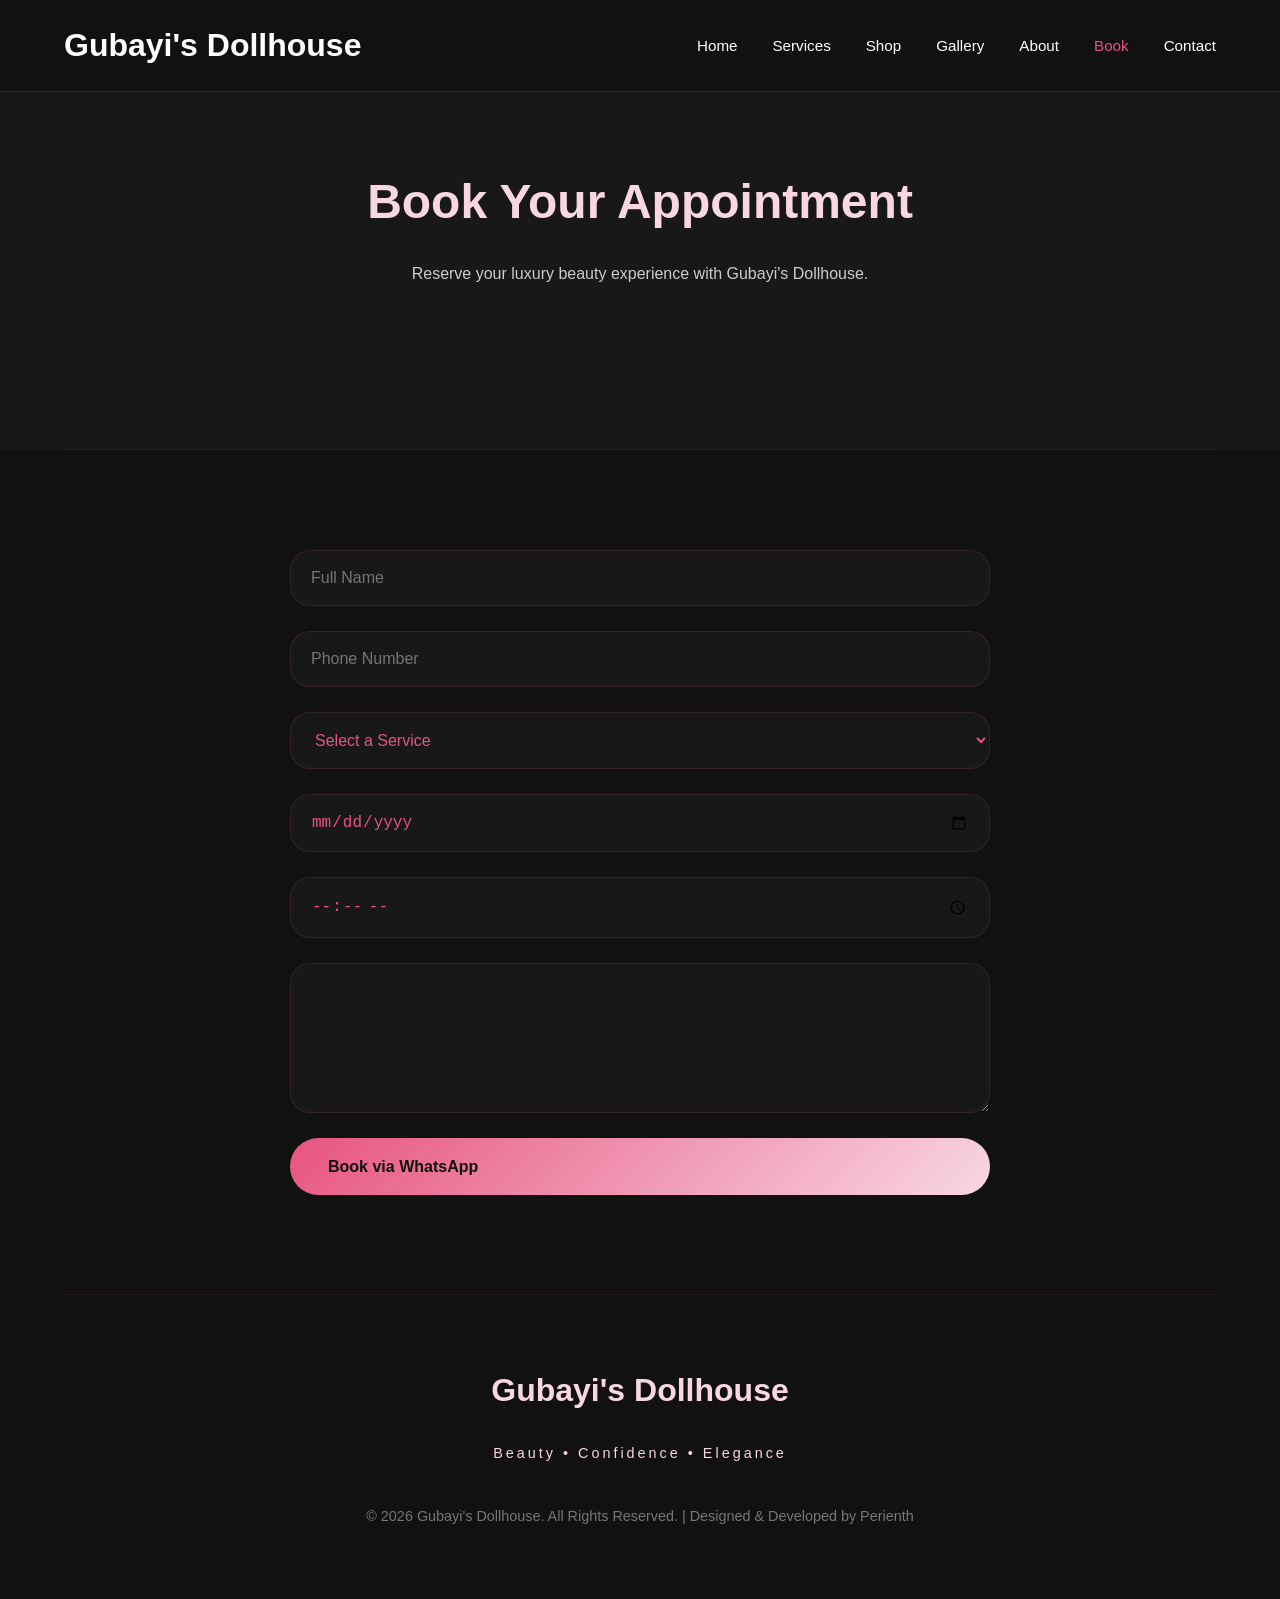
<file: booking.html>
<!DOCTYPE html>
<html lang="en">
<head>
    <meta charset="UTF-8">
    <meta name="viewport" content="width=device-width, initial-scale=1.0">
    <title>Book Appointment | Gubayi's Dollhouse</title>
    <link rel="stylesheet" href="style.css">
</head>
<body>

<header>
    <div class="container">

        <h1 class="logo">Gubayi's Dollhouse</h1>

        <nav>
            <ul>
                <li><a href="index.html">Home</a></li>
                <li><a href="services.html">Services</a></li>
                <li><a href="shop.html">Shop</a></li>
                <li><a href="gallery.html">Gallery</a></li>
                <li><a href="about.html">About</a></li>
                <li><a href="booking.html" class="active">Book</a></li>
                <li><a href="contact.html">Contact</a></li>
            </ul>
        </nav>

    </div>
</header>

<section class="page-hero">
    <div class="container">
        <h2>Book Your Appointment</h2>
        <p>
            Reserve your luxury beauty experience with Gubayi's Dollhouse.
        </p>
    </div>
</section>

<section id="booking-page">
    <div class="container">

        <div class="booking-form">

            <input type="text" placeholder="Full Name">

            <input type="tel" placeholder="Phone Number">

            <select>
                <option>Select a Service</option>
                <option>Wig Installation</option>
                <option>Wash</option>
                <option>Wig Revamp</option>
                <option>Customization</option>
                <option>Wig Making</option>
                <option>Artificial Dreadlocks</option>
                <option>Sew-In</option>
                <option>Ponytail</option>
                <option>Eyelashes</option>
                <option>Lenses</option>
                <option>Glitter Roses</option>
            </select>

            <input type="date">

            <input type="time">

            <textarea
                rows="5"
                placeholder="Additional Notes">
            </textarea>

            <a href="https://wa.me/27664557536"
               class="btn"
               target="_blank">
               Book via WhatsApp
            </a>

        </div>

    </div>
</section>

<footer>
    <div class="container">

        <h3>Gubayi's Dollhouse</h3>

        <p class="signature">
            Beauty • Confidence • Elegance
        </p>

        <p class="copyright">
            © 2026 Gubayi's Dollhouse.
            All Rights Reserved.
            | Designed & Developed by Perienth
        </p>

    </div>
</footer>

</body>
</html>
</file>
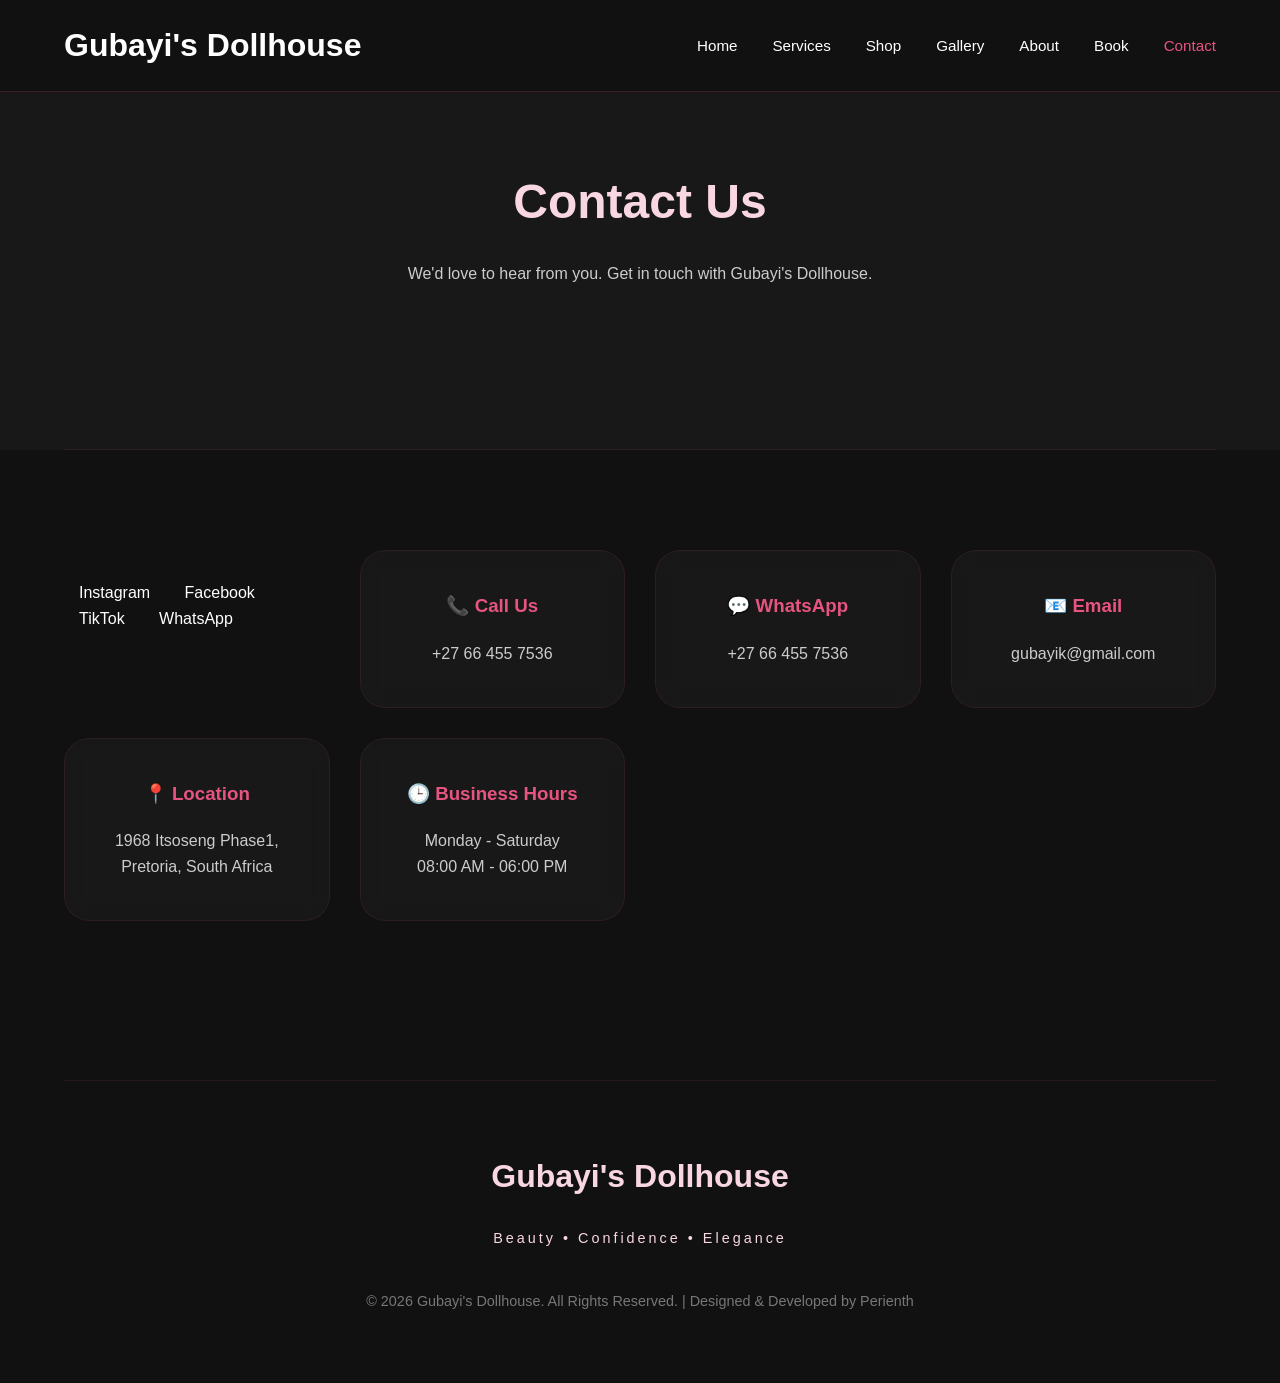
<file: contact.html>
<!DOCTYPE html>
<html lang="en">
<head>
    <meta charset="UTF-8">
    <meta name="viewport" content="width=device-width, initial-scale=1.0">
    <title>Contact Us | Gubayi's Dollhouse</title>
    <link rel="stylesheet" href="style.css">
</head>
<body>

<header>
    <div class="container">

        <h1 class="logo">Gubayi's Dollhouse</h1>

        <nav>
            <ul>
                <li><a href="index.html">Home</a></li>
                <li><a href="services.html">Services</a></li>
                <li><a href="shop.html">Shop</a></li>
                <li><a href="gallery.html">Gallery</a></li>
                <li><a href="about.html">About</a></li>
                <li><a href="booking.html">Book</a></li>
                <li><a href="contact.html" class="active">Contact</a></li>
            </ul>
        </nav>

    </div>
</header>

<section class="page-hero">
    <div class="container">
        <h2>Contact Us</h2>
        <p>
            We'd love to hear from you. Get in touch with Gubayi's Dollhouse.
        </p>
    </div>
</section>

<section id="contact-page">
    <div class="container">

        <div class="contact-grid">

            <div class="social-links">

    <a href="#">Instagram</a>

    <a href="#">Facebook</a>

    <a href="#">TikTok</a>

    <a href="https://wa.me/27664557536"
       target="_blank">
       WhatsApp
    </a>

</div>

            <div class="contact-card">
                <h3>📞 Call Us</h3>
                <p>+27 66 455 7536</p>
            </div>

            <div class="contact-card">
                <h3>💬 WhatsApp</h3>
                <p>+27 66 455 7536</p>
            </div>

            <div class="contact-card">
                <h3>📧 Email</h3>
                <p>gubayik@gmail.com</p>
            </div>

            <div class="contact-card">
                <h3>📍 Location</h3>
                <p>1968 Itsoseng Phase1, Pretoria, South Africa</p>
            </div>

            <div class="contact-card">
                <h3>🕒 Business Hours</h3>
                <p>Monday - Saturday</p>
                <p>08:00 AM - 06:00 PM</p>
            </div>

        </div>

    </div>
</section>

<footer>
    <div class="container">

        <h3>Gubayi's Dollhouse</h3>

        <p class="signature">
            Beauty • Confidence • Elegance
        </p>

        <p class="copyright">
            © 2026 Gubayi's Dollhouse.
            All Rights Reserved.
            | Designed & Developed by Perienth
        </p>

    </div>
</footer>

</body>
</html>
</file>
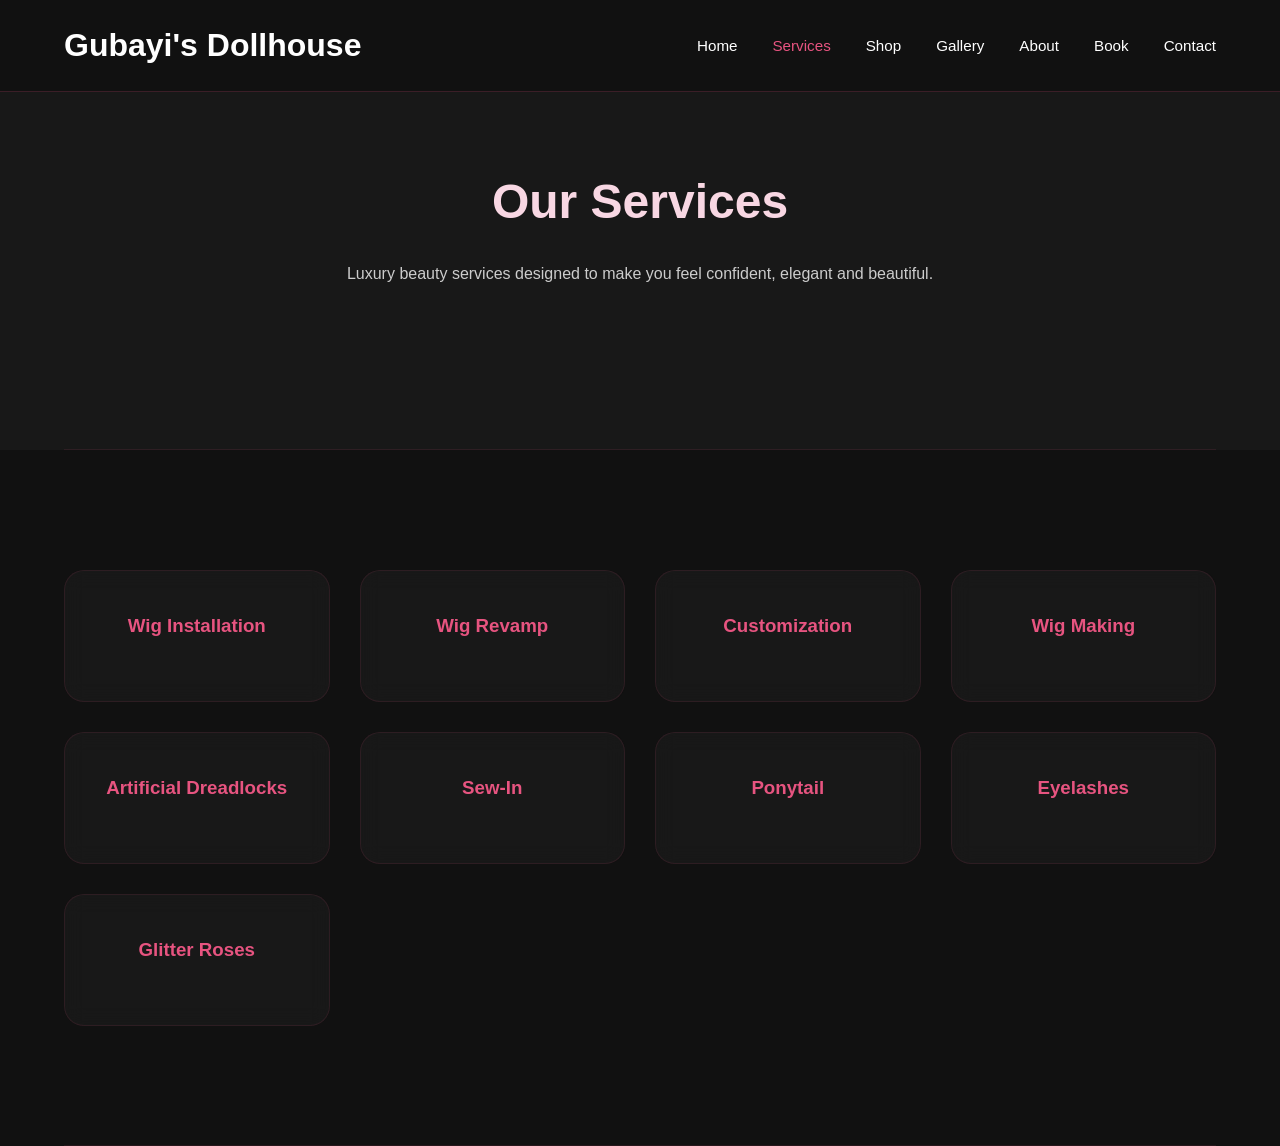
<file: services.html>
<!DOCTYPE html>
<html lang="en">
<head>
    <meta charset="UTF-8">
    <meta name="viewport" content="width=device-width, initial-scale=1.0">
    <title>Services | Gubayi's Dollhouse</title>
    <link rel="stylesheet" href="style.css">
</head>
<body>

<header>
    <div class="container">

        <h1 class="logo">Gubayi's Dollhouse</h1>

        <nav>
            <ul>
                <li><a href="index.html">Home</a></li>
                <li><a href="services.html" class="active">Services</a></li>
                <li><a href="shop.html">Shop</a></li>
                <li><a href="gallery.html">Gallery</a></li>
                <li><a href="about.html">About</a></li>
                <li><a href="booking.html">Book</a></li>
                <li><a href="contact.html">Contact</a></li>
            </ul>
        </nav>

    </div>
</header>

<section class="page-hero">
    <div class="container">

        <h2>Our Services</h2>
        <p>
            Luxury beauty services designed to make you feel
            confident, elegant and beautiful.
        </p>

    </div>
</section>

<section id="all-services">
    <div class="container">

        <div class="services-grid">

            <div class="service-card">
                <h3>Wig Installation</h3>
            </div>

            <div class="service-card">
                <h3>Wig Revamp</h3>
            </div>

            <div class="service-card">
                <h3>Customization</h3>
            </div>

            <div class="service-card">
                <h3>Wig Making</h3>
            </div>

            <div class="service-card">
                <h3>Artificial Dreadlocks</h3>
            </div>

            <div class="service-card">
                <h3>Sew-In</h3>
            </div>

            <div class="service-card">
                <h3>Ponytail</h3>
            </div>

            <div class="service-card">
                <h3>Eyelashes</h3>
            </div>

            <div class="service-card">
                <h3>Glitter Roses</h3>
            </div>

        </div>

    </div>
</section>

</body>
</html>
</file>
<file: style.css>
/* Reset */
* {
    margin: 0;
    padding: 0;
    box-sizing: border-box;
}

html {
    scroll-behavior: smooth;
}

/* Colors */
:root {
    --black: #111111;
    --pink: #E75480;
    --light-pink: #F8D7E3;
    --white: #FFFFFF;
}

/* General */
body {
    font-family: 'Segoe UI', Tahoma, Geneva, Verdana, sans-serif;
    background-color: var(--black);
    color: var(--white);
    line-height: 1.6;
    overflow-x: hidden;
}

.container {
    width: 90%;
    max-width: 1200px;
    margin: 0 auto;
}

/* Header */
header {
    width: 100%;
    padding: 20px 0;
    position: fixed;
    top: 0;
    left: 0;
    background: rgba(17, 17, 17, 0.85);
    backdrop-filter: blur(10px);
    z-index: 1000;
    border-bottom: 1px solid rgba(231, 84, 128, 0.2);
}

header .container {
    display: flex;
    justify-content: space-between;
    align-items: center;
}

section {
    padding: 120px 0;
}

.logo {
    font-size: 2rem;
    font-weight: bold;
    color: white;
}

.logo span {
    color: var(--pink);
}

nav ul {
    list-style: none;
    display: flex;
    gap: 35px;
}

nav a {
    text-decoration: none;
    color: var(--white);
    font-size: 0.95rem;
    transition: 0.3s;
}

nav a:hover {
    color: var(--pink);
}

/* Hero */
#hero {
    padding-top: 100px;
    min-height: 100vh;
    display: flex;
    justify-content: center;
    align-items: center;
    text-align: center;

    background:
        linear-gradient(
            rgba(17, 17, 17, 0.65),
            rgba(17, 17, 17, 0.65)
        ),
        url(images/image4.jpg);

    background-size: cover;
    background-position: center;
    background-repeat: no-repeat;
}

.hero-content {
    width: 90%;
    max-width: 800px;
    margin: 0 auto;
    text-align: center;
}

.hero-content::before {
    content: "";
    width: 300px;
    height: 300px;
    background: rgba(231, 84, 128, 0.15);
    border-radius: 50%;
    position: absolute;
    top: -80px;
    left: 50%;
    transform: translateX(-50%);
    filter: blur(80px);
    z-index: -1;
}

.hero-content h2 {
    font-size: 4rem;
    margin-bottom: 20px;
    line-height: 1.2;
}

.hero-content p {
    font-size: 1.2rem;
    color: var(--light-pink);
    margin-bottom: 40px;
}

.btn {
    display: inline-block;
    padding: 16px 36px;
    background-color: var(--pink);
    color: var(--white);
    text-decoration: none;
    border-radius: 50px;
    font-weight: 600;
    transition: 0.3s;
}

.btn:hover {
    transform: translateY(-4px);
}

.hero-content h2 {
    font-size: 4rem;
    margin-bottom: 20px;
    line-height: 1.2;
    text-shadow: 0 0 20px rgba(231, 84, 128, 0.35);
}

.hero-content p {
    font-size: 1.2rem;
    color: var(--light-pink);
    margin-bottom: 40px;
}

.btn {
    display: inline-block;
    padding: 16px 38px;
    background: linear-gradient(
        135deg,
        #E75480,
        #F8D7E3
    );
    color: #111111;
    text-decoration: none;
    border-radius: 50px;
    font-weight: 700;
    transition: all 0.3s ease;
}

.btn:hover {
    transform: translateY(-5px);
    box-shadow: 0 15px 35px rgba(231, 84, 128, 0.4);
    letter-spacing: 1px;
}

#featured-services {
    padding: 100px 0;
    background-color: #181818;
}

#featured-services h2 {
    text-align: center;
    font-size: 2.5rem;
    margin-bottom: 60px;
    color: var(--light-pink);
}

.services-grid {
    display: grid;
    grid-template-columns: repeat(4, 1fr);
    gap: 30px;
}

.service-card {
    background: rgba(255, 255, 255, 0.03);
backdrop-filter: blur(10px);
    padding: 40px 30px;
    border-radius: 20px;
    text-align: center;
    transition: all 0.4s ease;
    border: 1px solid transparent;
}

.service-card:hover {
    transform: translateY(-10px);
    border-color: var(--pink);
    box-shadow: 0 15px 35px rgba(231, 84, 128, 0.2);
}

.service-card h3 {
    margin-bottom: 20px;
    color: var(--pink);
}

.service-card p {
    color: #cccccc;
}

#gallery {
    padding: 100px 0;
    background-color: var(--black);
}

#gallery h2 {
    text-align: center;
    font-size: 2.5rem;
    color: var(--light-pink);
    margin-bottom: 15px;
}

.gallery-subtitle {
    text-align: center;
    color: #cccccc;
    margin-bottom: 60px;
}

.gallery-grid {
    display: grid;
    grid-template-columns: repeat(auto-fit, minmax(300px, 1fr));
    gap: 30px;
}

.gallery-item {
    overflow: hidden;
    border-radius: 25px;
}

.gallery-item img {
    width: 100%;
    height: 400px;
    object-fit: cover;
    display: block;
    transition: transform 0.5s ease;
}

.gallery-item:hover img {
    transform: scale(1.08);
}

#booking {
    padding: 100px 0;
    background-color: #181818;
}

.booking-text {
    text-align: center;
    margin-bottom: 60px;
}

.booking-text h2 {
    font-size: 2.5rem;
    color: var(--light-pink);
    margin-bottom: 20px;
}

.booking-text p {
    max-width: 700px;
    margin: auto;
    color: #cccccc;
}

.booking-form {
    max-width: 700px;
    margin: auto;

    display: flex;
    flex-direction: column;
    gap: 20px;
}

.booking-form input,
.booking-form select,
.booking-form textarea {
    padding: 18px;
    border: none;
    border-radius: 15px;
    background-color: #222;
    color: var(--white);
    font-size: 1rem;
}

.booking-form textarea {
    min-height: 150px;
    resize: vertical;
}

.booking-form input:focus,
.booking-form select:focus,
.booking-form textarea:focus {
    outline: 2px solid var(--pink);
}

footer {
    padding: 70px 0;
    text-align: center;
    background-color: #111111;
}

footer h3 {
    font-size: 2rem;
    color: var(--light-pink);
    margin-bottom: 20px;
}

footer p {
    color: #cccccc;
}

.footer-info {
    margin: 30px 0;
}

.footer-info p {
    margin-bottom: 10px;
}

.copyright {
    margin-top: 40px;
    font-size: 0.9rem;
    color: #777;
}

.creator {
    margin-top: 15px;
    font-size: 0.9rem;
    color: #777;
}

.creator:hover {
    color: var(--pink);
}

#shop {
    padding: 100px 0;
    background-color: var(--black);
}

#shop h2 {
    text-align: center;
    font-size: 2.5rem;
    color: var(--light-pink);
    margin-bottom: 15px;
}

.shop-subtitle {
    text-align: center;
    color: #cccccc;
    margin-bottom: 60px;
}

.shop-grid {
    display: grid;
    grid-template-columns: repeat(2, 1fr);
    gap: 40px;
}

.product-card {
    background: rgba(255, 255, 255, 0.03);
backdrop-filter: blur(10px);
    border-radius: 25px;
    overflow: hidden;
    text-align: center;
    transition: 0.3s;
}

.product-card:hover {
    transform: translateY(-10px);
}

.product-card img {
    width: 100%;
    height: 350px;
    object-fit: cover;
}

.product-card h3 {
    margin-top: 30px;
    color: var(--light-pink);
}

.price {
    margin: 20px 0;
    font-size: 1.3rem;
    color: var(--pink);
}

.product-card .btn {
    margin-bottom: 30px;
}

#testimonials {
    padding: 100px 0;
    background-color: #181818;
}

#testimonials h2 {
    text-align: center;
    font-size: 2.5rem;
    color: var(--light-pink);
    margin-bottom: 15px;
}

.testimonial-subtitle {
    text-align: center;
    color: #cccccc;
    margin-bottom: 60px;
}

.testimonial-grid {
    display: grid;
    grid-template-columns: repeat(3, 1fr);
    gap: 30px;
}

.testimonial-card {
    background: rgba(255, 255, 255, 0.03);
backdrop-filter: blur(10px);
    padding: 40px 30px;
    border-radius: 25px;
    text-align: center;
    transition: 0.3s;
}

.testimonial-card:hover {
    transform: translateY(-10px);
}

.testimonial-card p {
    color: #cccccc;
    margin-bottom: 25px;
    line-height: 1.8;
}

.testimonial-card h4 {
    color: var(--pink);
}

#contact {
    padding: 100px 0;
    background-color: var(--black);
}

#contact h2 {
    text-align: center;
    font-size: 2.5rem;
    color: var(--light-pink);
    margin-bottom: 15px;
}

.contact-subtitle {
    text-align: center;
    color: #cccccc;
    margin-bottom: 60px;
}

.contact-grid {
    display: grid;
    grid-template-columns: repeat(4, 1fr);
    gap: 30px;
}

.contact-card {
    background: rgba(255, 255, 255, 0.03);
backdrop-filter: blur(10px);
    padding: 40px 25px;
    border-radius: 25px;
    text-align: center;
    transition: 0.3s;
}

.contact-card:hover {
    transform: translateY(-10px);
    border: 1px solid var(--pink);
}

.contact-card h3 {
    color: var(--pink);
    margin-bottom: 20px;
}

.contact-card p {
    color: #cccccc;
}

.whatsapp-btn {
    position: fixed;
    right: 25px;
    bottom: 25px;

    width: 60px;
    height: 60px;
    background-color: #25D366;

    border-radius: 50%;
    text-decoration: none;

    display: flex;
    justify-content: center;
    align-items: center;

    font-size: 1.8rem;
    z-index: 1000;

    transition: 0.3s;
}

.whatsapp-btn:hover {
    transform: scale(1.1);
}

#featured-services h2::after,
#gallery h2::after,
#shop h2::after,
#testimonials h2::after,
#about h2::after,
#founder h2::after,
#booking h2::after,
#contact h2::after {
    content: "";
    display: block;
    width: 80px;
    height: 4px;
    margin: 15px auto 0;
    border-radius: 10px;
    background: linear-gradient(
        to right,
        var(--pink),
        var(--light-pink)
    );
}

@keyframes fadeUp {
    from {
        opacity: 0;
        transform: translateY(40px);
    }

    to {
        opacity: 1;
        transform: translateY(0);
    }
}

#hero,
#featured-services,
#gallery,
#booking,
#shop,
#testimonials,
#contact {
    animation: fadeUp 1s ease;
}

#about {
    padding: 100px 0;
    background-color: #181818;
}

.about-content {
    max-width: 850px;
    margin: 0 auto;
    text-align: center;
}

#about h2 {
    font-size: 2.5rem;
    color: var(--light-pink);
    margin-bottom: 40px;
}

#about p {
    color: #cccccc;
    line-height: 1.9;
    margin-bottom: 25px;
    font-size: 1.1rem;
}

#founder {
    padding: 100px 0;
    background-color: var(--black);
}

.founder-grid {
    display: grid;
    grid-template-columns: 1fr 1fr;
    gap: 60px;
    align-items: center;
}

.founder-image img {
    width: 100%;
    border-radius: 30px;
    display: block;
}

.founder-text h2 {
    font-size: 2.5rem;
    color: var(--light-pink);
    margin-bottom: 30px;
}

.founder-text p {
    color: #cccccc;
    line-height: 1.9;
    margin-bottom: 20px;
    font-size: 1.05rem;
}

.service-card,
.product-card,
.testimonial-card,
.contact-card {
    border: 1px solid rgba(231, 84, 128, 0.1);
}

.service-card:hover,
.product-card:hover,
.testimonial-card:hover,
.contact-card:hover {
    box-shadow: 0 20px 50px rgba(231, 84, 128, 0.15);
}

.service-card,
.product-card,
.testimonial-card,
.contact-card {
    border: 1px solid rgba(231, 84, 128, 0.1);
}

.service-card:hover,
.product-card:hover,
.testimonial-card:hover,
.contact-card:hover {
    box-shadow: 0 20px 50px rgba(231, 84, 128, 0.15);
}

section {
    position: relative;
}

section::after {
    content: "";
    position: absolute;
    bottom: 0;
    left: 50%;
    transform: translateX(-50%);
    width: 90%;
    height: 1px;
    background: rgba(231, 84, 128, 0.1);
}

.signature {
    color: var(--light-pink);
    letter-spacing: 3px;
    margin: 25px 0;
    font-size: 0.9rem;
}

.page-hero {
    min-height: 50vh;

    display: flex;
    justify-content: center;
    align-items: center;

    text-align: center;
    background-color: #181818;
}

.page-hero h2 {
    font-size: 3rem;
    color: var(--light-pink);
    margin-bottom: 20px;
}

.page-hero p {
    color: #cccccc;
    max-width: 700px;
    margin: auto;
}

.product-description {
    color: #cccccc;
    margin: 15px 25px;
    line-height: 1.6;
}

.about-grid,
.founder-grid {
    display: grid;
    grid-template-columns: 1fr 1fr;
    gap: 60px;
    align-items: center;
}

.about-image img,
.founder-image img {
    width: 100%;
    border-radius: 30px;
    display: block;
}

.about-text h2,
#founder-page h2 {
    color: var(--light-pink);
    margin-bottom: 30px;
    font-size: 2.5rem;
}

.about-text p,
.founder-text p {
    color: #cccccc;
    line-height: 1.9;
    margin-bottom: 20px;
}

.founder-text h3 {
    color: var(--pink);
    margin-bottom: 20px;
}

#booking-page {
    padding: 100px 0;
}

.booking-form {
    max-width: 700px;
    margin: auto;

    display: flex;
    flex-direction: column;
    gap: 25px;
}

.booking-form input,
.booking-form select,
.booking-form textarea {
    background: rgba(255, 255, 255, 0.03);
    border: 1px solid rgba(231, 84, 128, 0.15);
    border-radius: 20px;
    padding: 18px 20px;

    color: var(--pink);
    font-size: 1rem;
    outline: none;
}

.booking-form input:focus,
.booking-form select:focus,
.booking-form textarea:focus {
    border-color: var(--pink);
}

#contact-page {
    padding: 100px 0;
}

#contact-page .contact-grid {
    margin-bottom: 60px;
}

nav a.active {
    color: var(--pink);
}

nav a.active::after {
    width: 100%;
}

@media (max-width: 768px) {

    header .container {
        flex-direction: column;
        align-items: center;
        text-align: center;
        gap: 20px;
    }

    nav ul {
        justify-content: center;
        align-items: center;
        flex-wrap: wrap;
        gap: 20px;
    }

    .hero-content {
        width: 90%;
        margin: 0 auto;
        text-align: center;
    }

    .hero-content h2 {
    font-size: 2rem;
    line-height: 1.3;
}

.logo {
    font-size: 1.6rem;
}

nav ul {
    gap: 12px;
}

nav a {
    font-size: 0.8rem;
}

#featured-services h2,
#gallery h2,
#shop h2,
#testimonials h2,
#booking h2,
#contact h2 {
    font-size: 2rem;
}

    .hero-content p {
        font-size: 1rem;
    }

    .services-grid {
        grid-template-columns: 1fr;
    }

    .gallery-grid {
        grid-template-columns: 1fr;
    }

    .gallery-item img {
        height: 300px;
    }

    .booking-form {
        width: 100%;
    }

    .shop-grid {
        grid-template-columns: 1fr;
    }

    .testemonial-grid {
        grid-template-columns: 1fr;
    }

    .contact-grid {
        grid-template-columns: 1fr;
    }

    .founder-grid {
    grid-template-columns: 1fr;
    text-align: center;
}

.about-grid,
.founder-grid {
    grid-template-columns: 1fr;
    text-align: center;
}

}

.social-links {
    margin: 30px 0;
}

.social-links a {
    text-decoration: none;
    color: var(--white);
    margin: 0 15px;
    transition: 0.3s;
}

.social-links a:hover {
    color: var(--pink);
}
</file>
